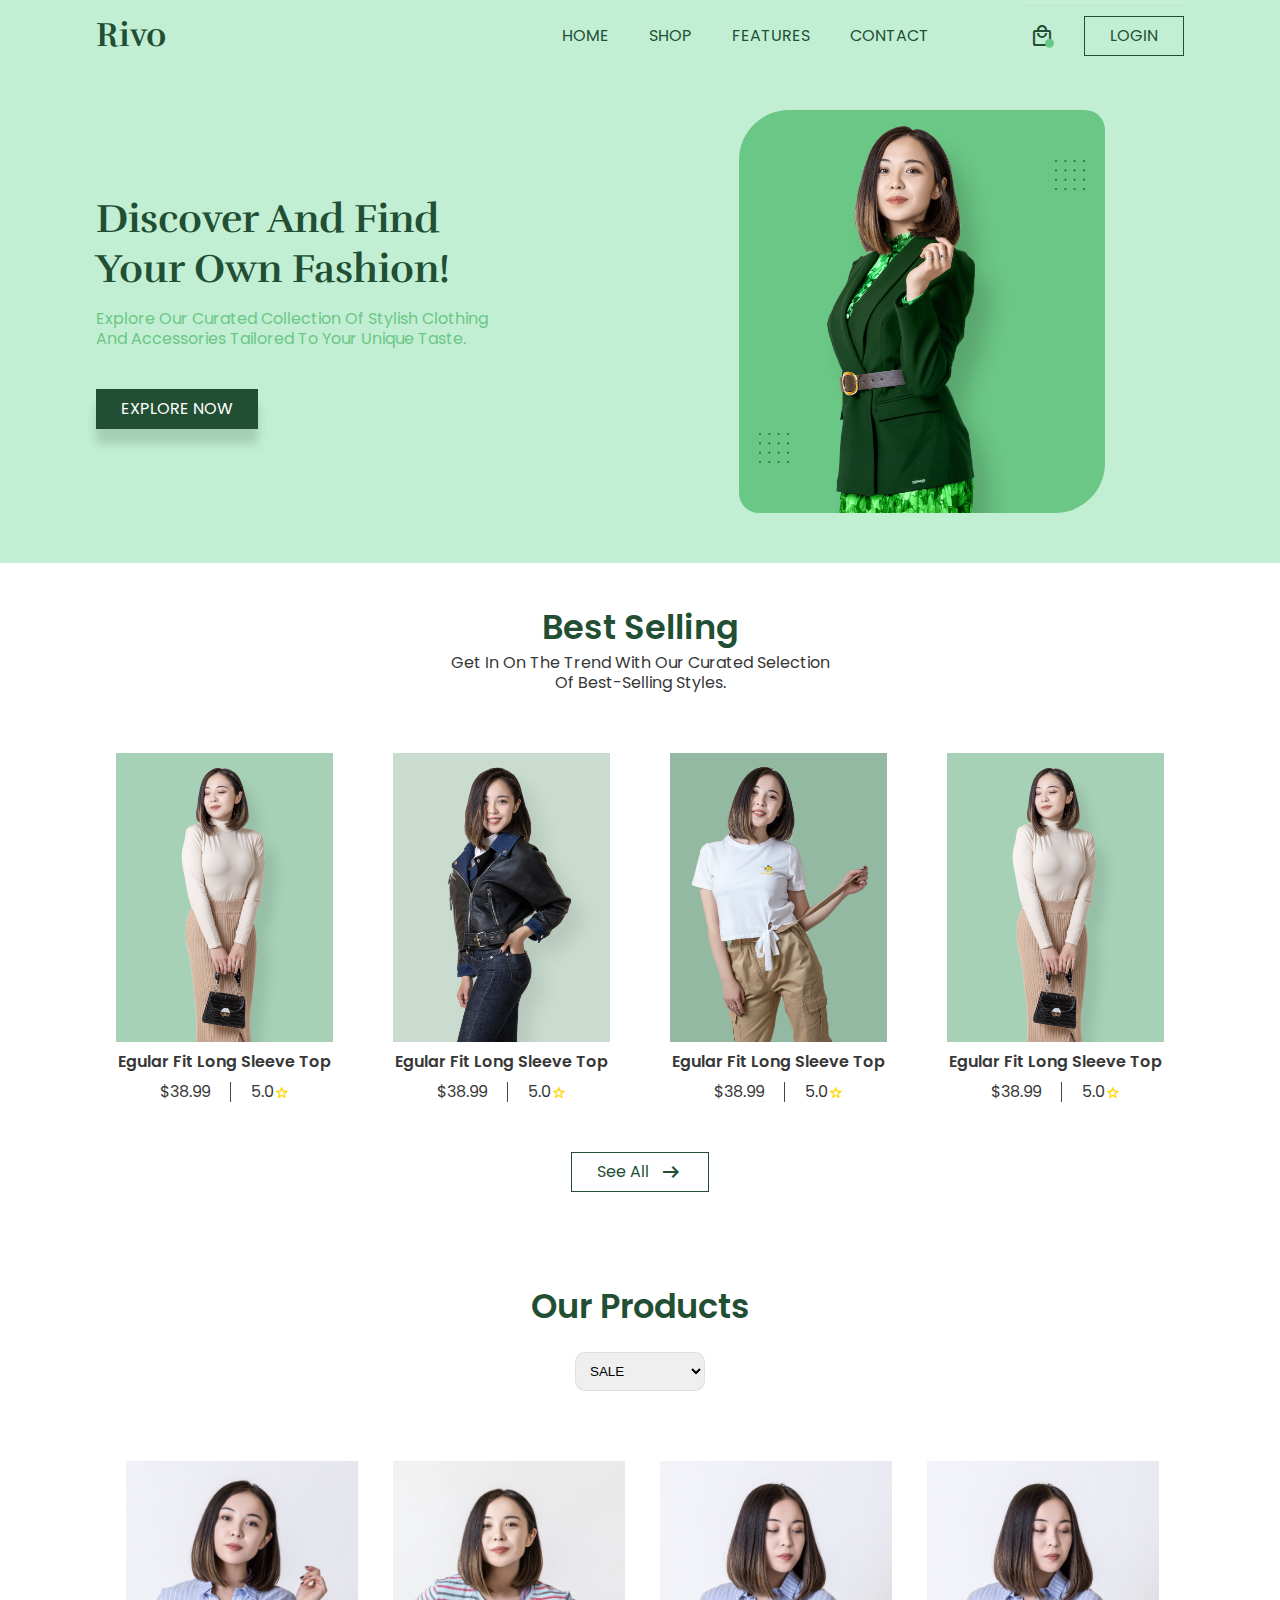
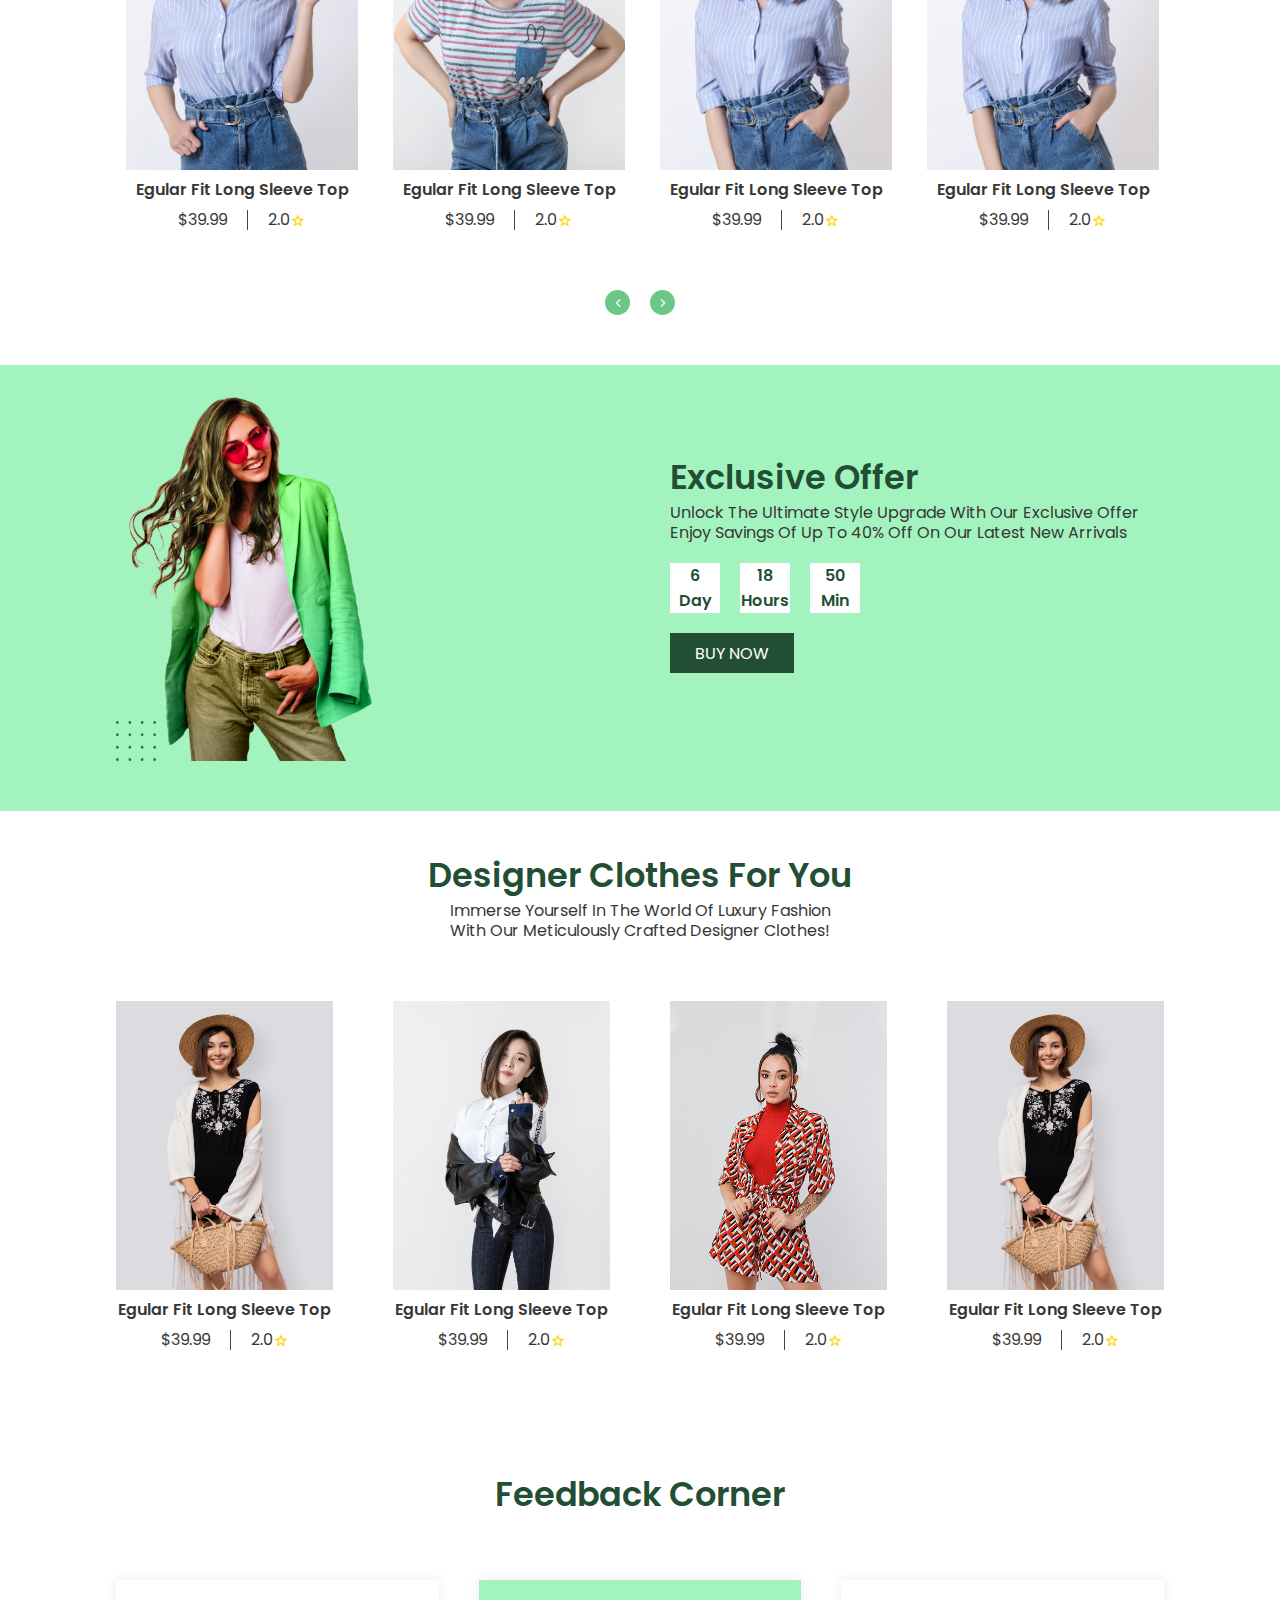
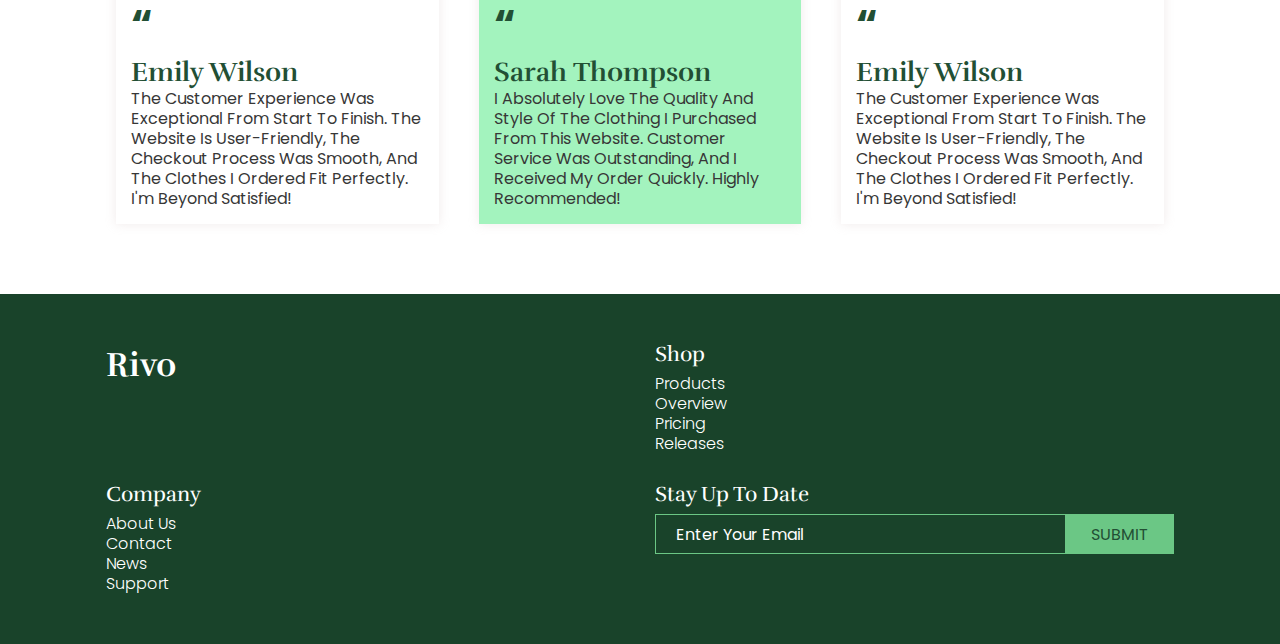
<file: index.html>
<!DOCTYPE html>
<html lang="en">

<head>
  <!-- Meta Data  -->
  <meta charset="UTF-8" />
  <meta name="viewport" content="width=device-width, initial-scale=1.0" />
  <meta name="title" content="Fashionable Market" />

  <!-- Icon -> Metarial Font  -->
  <link rel="stylesheet"
    href="https://fonts.googleapis.com/css2?family=Material+Symbols+Outlined:opsz,wght,FILL,GRAD@20..48,100..700,0..1,-50..200" />

  <!-- Custon Css Link -->
  <link rel="stylesheet" href="./Src/Assets/Css/style.css" />
  <link rel="stylesheet" href="./Src/Assets/Css/responsive.css" />

  <title>Rivo Fashion</title>
</head>

<body>
  <!-- Preloader -->
  <div class="preloader" data-preloader>
    <div class="preloader-inner">
      <div class="line"></div>

    </div>
  </div>

  <!-- Navigate to Top Button  -->
  <div class="goBackBtn" data-back-btn>
    <button class="btn">
      <span class="material-symbols-outlined icon">arrow_upward</span>
    </button>
  </div>

  <!-- Header and Navigation  -->
  <header class="header" data-header>
    <div class="container">
      <a class="brand" href="#">
        <h3 class="brand-text">Rivo</h3>
      </a>
      <nav class="navbar" data-navbar>
        <div class="nav-top">
          <a class="brand" href="#">
            <h3 class="brand-text">Rivo</h3>
          </a>
          <div class="nav-toggler" data-nav-toggler>
            <span class="material-symbols-outlined icon">close</span>
          </div>
        </div>
        <ul role="navigation" class="nav-list">
          <li class="nav-item">
            <a href="index.html" class="nav-link" >HOME</a>
          </li>
          <li class="nav-item">
            <a href="#shop" class="nav-link" offset="-100">SHOP</a>
          </li>
          <li class="nav-item">
            <a href="#feature" class="nav-link">FEATURES</a>
          </li>
          <li class="nav-item">
            <a href="#footer" class="nav-link">CONTACT</a>
          </li>
        </ul>
        <div class="nav-action">
          <a href="#" class="btn">
            <span class="material-symbols-outlined icon">local_mall</span>
          </a>
          <button type="button" class="btn btn-outline">LOGIN</button>
        </div>
      </nav>
      <div class="nav-toggler" data-nav-toggler>
        <span class="material-symbols-outlined icon">menu</span>
      </div>
      <div class="overllay" data-nav-toggler data-overllay></div>
    </div>
  </header>

  <!-- Main  -->
  <main>
    <article>
      <section class="hero section">
        <div class="container">
          <div class="hero-content">
            <h1 class="section-title hero-title">
              Discover and Find Your Own Fashion!
            </h1>
            <p class="text hero-text">
              Explore our curated collection of stylish clothing and
              accessories tailored to your unique taste.
            </p>
            <button class="btn btn-primary">Explore Now</button>
          </div>
          <div class="hero-banner">
            <div class="hero-banner-inner">
              <img src="./Src/Assets/Img/model.png" alt="hero" width="570" height="717" class="hero-model" />
              <img src="./Src/Assets/Img/dot_1.png" class="dots-1" />
              <img src="./Src/Assets/Img/dot_1.png" class="dots-2" />
            </div>
          </div>
        </div>
      </section>

      <section class="section top-sells">
        <div class="container">
          <div class="section-top">
            <h2 class="section-title top-sells-title">Best selling</h2>
            <p class="text top-sells-text">
              Get in on the trend with our curated selection of best-selling
              styles.
            </p>
          </div>
          <div class="cards">
            <div class="card">
              <figure class="figure" style="background: #a6d1b7">
                <img src="./Src/Assets/Img/sell_model_1.png" alt="product" loading="lazy" width="450" height="566" />
              </figure>
              <div class="card-content">
                <span class="text product-title">egular Fit Long Sleeve Top</span>
                <div class="label">
                  <span class="text price">$38.99</span>
                  <span class="text rating">
                    5.0
                    <span class="material-symbols-outlined icon star">star</span>
                  </span>
                </div>
              </div>
            </div>
            <div class="card">
              <figure class="figure" style="background: #cadcd0">
                <img src="./Src/Assets/Img/sell_model_2.png" alt="product" loading="lazy" width="450" height="566" />
              </figure>
              <div class="card-content">
                <span class="text product-title">egular Fit Long Sleeve Top</span>
                <div class="label">
                  <span class="text price">$38.99</span>
                  <span class="text rating">
                    5.0
                    <span class="material-symbols-outlined icon star">star</span>
                  </span>
                </div>
              </div>
            </div>
            <div class="card">
              <figure class="figure" style="background: #93b9a2">
                <img src="./Src/Assets/Img/sell_model_3.png" alt="product" loading="lazy" width="450" height="566" />
              </figure>
              <div class="card-content">
                <span class="text product-title">egular Fit Long Sleeve Top</span>
                <div class="label">
                  <span class="text price">$38.99</span>
                  <span class="text rating">
                    5.0
                    <span class="material-symbols-outlined icon star">star</span>
                  </span>
                </div>
              </div>
            </div>
            <div class="card">
              <figure class="figure" style="background: #a6d1b7">
                <img src="./Src/Assets/Img/sell_model_1.png" alt="product" loading="lazy" width="450" height="566" />
              </figure>
              <div class="card-content">
                <span class="text product-title">egular Fit Long Sleeve Top</span>
                <div class="label">
                  <span class="text price">$38.99</span>
                  <span class="text rating">
                    5.0
                    <span class="material-symbols-outlined icon star">star</span>
                  </span>
                </div>
              </div>
            </div>

          </div>
          <div class="section-action sell-action">
            <button class="btn btn-outline icon">
              See All
              <span class="material-symbols-outlined">arrow_right_alt</span>
            </button>
          </div>
        </div>
      </section>

      <section id="shop" class="section product-main">
        <div class="container">
          <div class="section-top">
            <h2 class="section-title">Our products</h2>
            <select class="product-navigate">
              <option>SALE</option>
              <option>HOT</option>
              <option>New Arrivals</option>
              <option>Accessories</option>
            </select>
          </div>

          <div class="cards products" data-product-card>
            <div class="card product">
              <figure class="figure" style="background: #dcdbe0">
                <img src="./Src/Assets/Img/product_model_1.png" alt="product" loading="lazy" width="450" height="566" />
              </figure>
              <div class="card-content">
                <span class="text product-title">egular Fit Long Sleeve Top</span>
                <div class="label">
                  <span class="text price">$39.99</span>
                  <span class="text rating">2.0
                    <span class="material-symbols-outlined icon star">star</span></span>
                </div>
              </div>
            </div>
            <div class="card product">
              <figure class="figure" style="background: #eaebf0">
                <img src="./Src/Assets/Img/product_model_2.png" alt="product" loading="lazy" width="450" height="566" />
              </figure>
              <div class="card-content">
                <span class="text product-title">egular Fit Long Sleeve Top</span>
                <div class="label">
                  <span class="text price">$39.99</span>
                  <span class="text rating">2.0
                    <span class="material-symbols-outlined icon star">star</span></span>
                </div>
              </div>
            </div>
            <div class="card product">
              <figure class="figure" style="background: #eaebf0">
                <img src="./Src/Assets/Img/product_model_3.png" alt="product" loading="lazy" width="450" height="566" />
              </figure>
              <div class="card-content">
                <span class="text product-title">egular Fit Long Sleeve Top</span>
                <div class="label">
                  <span class="text price">$39.99</span>
                  <span class="text rating">2.0
                    <span class="material-symbols-outlined icon star">star</span></span>
                </div>
              </div>
            </div>
            <div class="card product">
              <figure class="figure" style="background: #eaebf0">
                <img src="./Src/Assets/Img/product_model_3.png" alt="product" loading="lazy" width="450" height="566" />
              </figure>
              <div class="card-content">
                <span class="text product-title">egular Fit Long Sleeve Top</span>
                <div class="label">
                  <span class="text price">$39.99</span>
                  <span class="text rating">2.0
                    <span class="material-symbols-outlined icon star">star</span></span>
                </div>
              </div>
            </div>
            <div class="card product">
              <figure class="figure" style="background: #eaebf0">
                <img src="./Src/Assets/Img/product_model_3.png" alt="product" loading="lazy" width="450" height="566" />
              </figure>
              <div class="card-content">
                <span class="text product-title">egular Fit Long Sleeve Top</span>
                <div class="label">
                  <span class="text price">$39.99</span>
                  <span class="text rating">2.0
                    <span class="material-symbols-outlined icon star">star</span></span>
                </div>
              </div>
            </div>
            <div class="card product">
              <figure class="figure" style="background: #eaebf0">
                <img src="./Src/Assets/Img/product_model_3.png" alt="product" loading="lazy" width="450" height="566" />
              </figure>
              <div class="card-content">
                <span class="text product-title">egular Fit Long Sleeve Top</span>
                <div class="label">
                  <span class="text price">$39.99</span>
                  <span class="text rating">2.0
                    <span class="material-symbols-outlined icon star">star</span></span>
                </div>
              </div>
            </div>
            <div class="card product">
              <figure class="figure" style="background: #eaebf0">
                <img src="./Src/Assets/Img/product_model_4.png" alt="product" loading="lazy" width="450" height="566" />
              </figure>
              <div class="card-content">
                <span class="text product-title">egular Fit Long Sleeve Top</span>
                <div class="label">
                  <span class="text price">$39.99</span>
                  <span class="text rating">2.0
                    <span class="material-symbols-outlined icon star">star</span></span>
                </div>
              </div>
            </div>
            <div class="card product">
              <figure class="figure" style="background: #eaebf0">
                <img src="./Src/Assets/Img/product_model_5.png" alt="product" loading="lazy" width="450" height="566" />
              </figure>
              <div class="card-content">
                <span class="text product-title">egular Fit Long Sleeve Top</span>
                <div class="label">
                  <span class="text price">$39.99</span>
                  <span class="text rating">2.0
                    <span class="material-symbols-outlined icon star">star</span></span>
                </div>
              </div>
            </div>
            <div class="card end-btn" data-end-btn>
              <span class="material-symbols-outlined iocn">arrow_left_alt</span>
            </div>
          </div>
          <div class="section-action side-scroll-btns">
            <div class="move left-move" data-move-btn name="left">
              <span class="material-symbols-outlined icon">keyboard_arrow_left </span>
            </div>
            <div class="move right-move" data-move-btn name="right">
              <span class="material-symbols-outlined icon">chevron_right </span>
            </div>
          </div>
        </div>
        </div>
      </section>

      <section class="banner section">
        <div class="container">
          <div class="banner-img">
            <img src="./Src/Assets/Img/banner_model.png" alt="" width="480" height="596" />
            <img src="./Src/Assets/Img/dot_1.png" width="30" height="30" class="dot-graphic" />
          </div>
          <div class="banner-content">
            <h3 class="section-title">Exclusive offer</h3>
            <p class="text">
              Unlock the ultimate style upgrade with our exclusive offer Enjoy
              savings of up to 40% off on our latest New Arrivals
            </p>
            <div class="oper-time-out">
              <div class="day">
                <span>6 <br />
                  day</span>
              </div>
              <div class="hours">
                <span>18 <br />
                  hours</span>
              </div>
              <div class="min">
                <span>50 <br />
                  min</span>
              </div>
            </div>
            <div class="banner-action">
              <button class="btn btn-primary">buy now</button>
            </div>
          </div>
        </div>
      </section>

      <section class="section" id="feature">
        <div class="container">
          <div class="section-top">
            <h2 class="section-title">Designer Clothes For You</h2>
            <p class="text">
              Immerse yourself in the world of luxury fashion with our
              meticulously crafted designer clothes!
            </p>
          </div>
          <div class="cards">
            <div class="card">
              <figure class="figure" style="background: #dcdbe0">
                <img src="./Src/Assets/Img/rare_product_model_1.png" alt="product" loading="lazy" width="450"
                  height="566" />
              </figure>
              <div class="card-content">
                <span class="text product-title">egular Fit Long Sleeve Top</span>
                <div class="label">
                  <span class="text price">$39.99</span>
                  <span class="text rating">2.0
                    <span class="material-symbols-outlined icon star">star</span></span>
                </div>
              </div>
            </div>
            <div class="card">
              <figure class="figure" style="background: #dcdbe0">
                <img src="./Src/Assets/Img/rare_product_model_2.png" alt="product" loading="lazy" width="450"
                  height="566" />
              </figure>
              <div class="card-content">
                <span class="text product-title">egular Fit Long Sleeve Top</span>
                <div class="label">
                  <span class="text price">$39.99</span>
                  <span class="text rating">2.0
                    <span class="material-symbols-outlined icon star">star</span></span>
                </div>
              </div>
            </div>
            <div class="card">
              <figure class="figure" style="background: #dcdbe0">
                <img src="./Src/Assets/Img/rare_product_model_3.png" alt="product" loading="lazy" width="450"
                  height="566" />
              </figure>
              <div class="card-content">
                <span class="text product-title">egular Fit Long Sleeve Top</span>
                <div class="label">
                  <span class="text price">$39.99</span>
                  <span class="text rating">2.0
                    <span class="material-symbols-outlined icon star">star</span></span>
                </div>
              </div>
            </div>
            <div class="card">
              <figure class="figure" style="background: #dcdbe0">
                <img src="./Src/Assets/Img/rare_product_model_1.png" alt="product" loading="lazy" width="450"
                  height="566" />
              </figure>
              <div class="card-content">
                <span class="text product-title">egular Fit Long Sleeve Top</span>
                <div class="label">
                  <span class="text price">$39.99</span>
                  <span class="text rating">2.0
                    <span class="material-symbols-outlined icon star">star</span></span>
                </div>
              </div>
            </div>
          </div>
        </div>
      </section>

      <section class="fledback section">
        <div class="container">
          <div class="section-top">
            <h3 class="section-title">Feedback Corner</h3>
          </div>
          <div class="cards fledback-cards">
            <div class="card fledback">
              <h4>“</h4>
              <h5>Emily Wilson</h5>
              <p class="text">
                The customer experience was exceptional from start to finish.
                The website is user-friendly, the checkout process was smooth,
                and the clothes I ordered fit perfectly. I'm beyond satisfied!
              </p>
            </div>
            <div class="card fledback">
              <h4>“</h4>
              <h5>Sarah Thompson</h5>
              <p class="text">
                I absolutely love the quality and style of the clothing I
                purchased from this website. customer service was outstanding,
                and I received my order quickly. Highly recommended!
              </p>
            </div>
            <div class="card fledback">
              <h4>“</h4>
              <h5>Emily Wilson</h5>
              <p class="text">
                The customer experience was exceptional from start to finish.
                The website is user-friendly, the checkout process was smooth,
                and the clothes I ordered fit perfectly. I'm beyond satisfied!
              </p>
            </div>
          </div>
        </div>
      </section>
    </article>
  </main>

  <!-- Footer  -->
  <footer class="footer" id="footer">
    <div class="container">
      <div class="footer-col">
        <a class="brand" href="#">
          <h3 class="brand-text">Rivo</h3>
        </a>
      </div>
      <div class="footer-col">
        <ul>
          <li class="text footer-menu-title">Shop</li>
          <li><a href="#" class="text">Products</a></li>
          <li><a href="#" class="text">Overview</a></li>
          <li><a href="#" class="text">Pricing</a></li>
          <li><a href="#" class="text">Releases</a></li>
        </ul>
      </div>
      <div class="footer-col">
        <ul>
          <li class="text footer-menu-title">Company</li>
          <li><a href="#" class="text">About us</a></li>
          <li><a href="#" class="text">Contact</a></li>
          <li><a href="#" class="text">News</a></li>
          <li><a href="#" class="text">Support</a></li>
        </ul>
      </div>
      <div class="footer-col email">
        <h4 class="text footer-menu-title">Stay up to date</h4>
        <div class="email">
          <input type="text" placeholder="Enter Your Email" />
          <button type="button" class="btn btn-primary">submit</button>
        </div>
      </div>
    </div>
  </footer>

  <!-- Custom Js Link  -->
  <script src="./Src/Assets/Js/script.js"></script>
</body>

</html>
</file>
<file: Src/Assets/Css/style.css>
@import url("https://fonts.googleapis.com/css2?family=Poppins:ital,wght@0,100;0,200;0,300;0,400;0,500;0,600;0,700;1,100;1,200;1,300;1,400;1,500;1,600&family=Roboto+Slab:wght@200;300;400;500;600;800;900&family=Rufina:wght@400;700&display=swap");

:root {
  /* Bg Color-> */
  --bg-light-mint-green: #c2efd4;
  --bg-hunter-green: #224f34;
  --bg-hunter-drak-green: #19432a;
  --bg-soft-mint-green: #a3f3be;
  --bg-pastel-green: #6bc785;
  --white: #fff;

  /* Text Color */
  --text-hunter-green: #224f34;
  --text-dark-mute: #373737;

  /* Transition  */
  --transition: 500ms ease;
  --cubic-out: cubic-bezier(0.05, 0.83, 0.52, 0.97);

  /* Typography */
  /* 1. FontSize  */
  --fontSize-1: 1.8rem;
  --fontSize-2: 1.6rem;
  --fontSize-4: 1.4rem;
  --fontSize-5: 0.9rem;
  --fontSize-6: 13px;

  /* 2. FontWeight  */
  --fontWeight-bold: 700;
  --fontWeight-semi_bold: 550;
  --fontWeight-light: light;

  /* 3. FontFamily  */
  --font-roboto: "Roboto Slab", serif;
  --font-poppins: "Poppins", sans-serif;
  --font-rufina: "Rufina", serif;

  /* Section Padding */
  --section-padding: 50px;

  /* Boxshadow */
  --boxshadow: 0 15px 10px #00000025;
  --boxshadow-2: 0 0 10px #ece5e5ca;
}

/*****************************************
 Reset Code here 
******************************************/
*,
*::after,
*::before {
  margin: 0;
  padding: 0;
  box-sizing: border-box;
  outline: none;
}
body {
  font-family: var(--font-poppins);
  font-size: 10px;
  color: var(--text-dark-mute);
  background: #fff;
}
body.scrollOff {
  overflow: hidden;
}
html {
  scroll-behavior: smooth;
}
a,
img,
span,
input,
button {
  display: block;
}
a {
  text-decoration: none;
}
ul {
  list-style: none;
}
img {
  height: auto;
}
input {
  width: 100%;
  font: inherit;
  border: none;
}
button {
  border: none;
  font: inherit;
  cursor: pointer;
}

/*****************************************
 Reuse Code here 
******************************************/
.container {
  width: 95%;
  max-width: 1200px;
  margin: 0 auto;
}
.btn {
  width: max-content;
  height: 40px;
  padding: 0 25px;
  background: transparent;
  color: var(--text-dark-mute);
  transition: var(--transition);
  font-size: var(--fontSize-5);
}
.btn-primary {
  color: #fff;
  background: var(--bg-hunter-green);
  text-transform: uppercase;
}
.btn-primary:is(:hover, :focus-visible) {
  background: var(--bg-hunter-drak-green);
}

.btn-outline {
  border: 1px solid #fff;
  color: #fff;
}
.btn-outline:is(:hover, :focus-visible) {
  color: var(--text-hunter-green);
  background: #fff;
}

.icon {
  user-select: none;
}
.section {
  padding-bottom: var(--section-padding);
}
.section-title {
  font-size: var(--fontSize-2);
  font-weight: var(--fontWeight-semi_bold);
  color: var(--text-hunter-green);
  text-transform: capitalize;
}
.text {
  font-size: var(--fontSize-5);
  font-weight: var(--fontWeight-light);
  line-height: 20px;
  color: var(--text-dark-mute);
  text-transform: capitalize;
}
.section-top {
  padding: 20px;
  text-align: center;
}
.section-action {
  margin-top: 20px !important;
  margin: 0 auto;
}
/*****************************************
 Perloader Code here 
******************************************/
.preloader {
  position: fixed;
  top: 0;
  left: 0;
  bottom: 0;
  width: 100%;
  height: 100vh;
  background: var(--bg-soft-mint-green);
  z-index: 6;
  display: grid;
  place-items: center;
  visibility: visible;
  opacity: 1;
  transition: var(--transition);
}
.preloader.remove {
  visibility: hidden;
  opacity: 0;
}

.preloader-inner {
  display: flex;
  gap: 10px;
}
.line {
  width: 150px;
  height: 20px;
  background: #fffbfb5c;
  border-radius: 50px;
  transition: var(--transition);
  position: relative;
  overflow: hidden;
  box-shadow: 0 0 5px #2726261b;
}
.line::after {
  position: absolute;
  content: "";
  width: 40%;
  height: 40%;
  background: var(--bg-hunter-green);
  border-radius: inherit;
  top: 50%;
  animation: preloader 2s ease infinite backwards;
  transform: translate(0, -50%);
}
@keyframes preloader {
  0% {
    transform: translate(0, -50%);
    width: 0;
  }
  25% {
    width: 40%;
  }
  50% {
    width: 100%;
  }
  100% {
    transform: translate(300%, -50%);
  }
}
/*****************************************
 Navigati To Top Code here 
******************************************/
.goBackBtn {
  position: fixed;
  right: 20px;
  bottom: 50px;
  width: max-content;
  visibility: hidden;
  opacity: 0;
  z-index: 5;
}
.goBackBtn.active {
  visibility: visible;
  opacity: 1;
  animation: toTop 400ms ease forwards;
}
@keyframes toTop {
  0% {
    transform: translateY(20px);
  }
  100% {
    transform: translateY(0);
  }
}
.goBackBtn .btn {
  padding: 0 7px;
  background: var(--bg-pastel-green);
  color: #fff;
}
.goBackBtn .btn span {
  font-size: var(--fontSize-4);
}
.goBackBtn .btn:is(:hover, :focus-visible) {
  opacity: 0.8;
}
/*****************************************
 Header Code here 
******************************************/
.header {
  height: 70px;
  background: var(--bg-light-mint-green);
}
.header.active {
  position: fixed;
  top: 0;
  left: 0;
  right: 0;
  width: 100%;
  z-index: 2;
  box-shadow: var(--boxshadow);
  background: #fff;
  animation: toTobottom 300ms ease forwards;
}
@keyframes toTobottom {
  0% {
    transform: translateY(-100%);
  }
  100% {
    transform: translateY(0);
  }
}
.header .container {
  height: 100%;
  display: flex;
  align-items: center;
  justify-content: space-between;
}
.brand-text {
  font-size: var(--fontSize-2);
  font-family: var(--font-rufina);
  font-weight: var(--fontWeight-bold);
  color: var(--text-hunter-green);
}
.nav-toggler {
  cursor: pointer;
  color: var(--text-dark-mute);
  transition: var(--transition);
}
.nav-toggler span {
  font-size: var(--fontSize-4);
}
.nav-toggler:is(:hover, :focus-visible) {
  opacity: 0.8;
}

.navbar {
  background: var(--bg-hunter-drak-green);
  position: fixed;
  display: flex;
  flex-direction: column;
  width: 70%;
  height: 100vh;
  top: 0;
  right: -100%;
  padding: 15px;
  z-index: 3;
  transition: 400ms var(--cubic-out);
  visibility: hidden;
  opacity: 0.5;
}
.navbar.active {
  right: 0;
  visibility: visible;
  opacity: 1;
}
.nav-top {
  display: flex;
  align-items: center;
  justify-content: space-between;
}
.nav-top .brand-text {
  color: #fff;
}
.nav-top .nav-toggler {
  color: #fff;
}
.nav-list {
  margin-top: 40px;
}
.nav-link {
  color: #ffffffd9;
  font-family: var(--font-poppins);
  font-size: var(--fontSize-5);
  padding: 5px 0;
  width: 100%;
  font-weight: var(--fontWeight-light);
  transition: var(--transition);
  position: relative;
}
.nav-link::after {
  content: "";
  position: absolute;
  width: 5px;
  height: 12px;
  background: var(--bg-pastel-green);
  border-radius: 2px;
  top: 50%;
  transform: translate(0, -50%);
  left: -10px;
  opacity: 0;
  transition: var(--transition);
}
.nav-link:is(:hover, :focus-visible) {
  transform: translate(10px);
}
.nav-link:is(:hover, :focus-visible)::after {
  opacity: 1;
}
.nav-action {
  margin-top: auto;
  border-top: 1px solid #ffffff36;
  padding: 10px 0;
  display: flex;
  align-items: center;
  justify-content: space-between;
  gap: 20px;
}
.nav-action a.btn {
  display: grid;
  place-items: center;
  color: #fff;
  border-radius: 50%;
  padding: 0;
  width: 45px;
  height: 45px;
  position: relative;
}
.nav-action a.btn::after {
  content: "";
  position: absolute;
  top: 70%;
  right: 10px;
  transform: translate(0, -70%);
  width: 9px;
  height: 9px;
  background: var(--bg-pastel-green);
  border-radius: 50%;
}
.nav-action a.btn:is(:hover, :focus-visible) {
  color: var(--text-hunter-green);
  background: #fff;
}
.overllay {
  width: 100%;
  height: 100vh;
  position: fixed;
  top: 0;
  left: 0;
  background: #2e2d2d50;
  transition: var(--transition);
  visibility: hidden;
  opacity: 0;
}
.overllay.active {
  visibility: visible;
  opacity: 1;
}

/*****************************************
 Hero Code here 
******************************************/
.hero {
  padding-top: 40px;
  background: var(--bg-light-mint-green);
}
.hero .container {
  display: grid;
  grid-template-columns: 1fr;
  gap: 30px;
  align-items: center;
}
.hero-content .btn {
  box-shadow: var(--boxshadow);
  margin-top: 40px;
}
.hero-title {
  font-family: var(--font-rufina);
  font-size: var(--fontSize-1);
  width: 250px;
}
.hero-text {
  color: var(--bg-pastel-green);
  margin-top: 15px;
  width: 280px;
}
.hero-banner {
  width: 100%;
}
.hero-banner-inner {
  width: 70%;
  height: auto;
  background: var(--bg-pastel-green);
  border-top-left-radius: 50px;
  border-bottom-right-radius: 50px;
  border-top-right-radius: 20px;
  border-bottom-left-radius: 20px;
  position: relative;
  margin: 0 auto;
}
.hero-model {
  width: 100%;
  max-width: 320px;
}
.dots-1,
.dots-2 {
  position: absolute;
  width: 30px;
  height: 30px;
}
.dots-1 {
  top: 50px;
  right: 20px;
}
.dots-2 {
  bottom: 50px;
  left: 20px;
}

/*****************************************
Card Code here 
******************************************/
/* Top Sells Card code  */
.top-sells .container {
  display: grid;
  grid-template-columns: 1fr;
}
.cards {
  display: grid;
  grid-template-columns: 1fr;
  gap: 30px;
  padding: 20px;
}
.card {
  width: 100%;
  padding: 10px;
  transition: 400ms var(--cubic-out);
}

.card:is(:hover, :focus-visible):not(.card.fledback, .card.end-btn) {
  transform: translateY(-10px);
  box-shadow: var(--boxshadow-2);
  border-radius: 4px;
}
.figure {
  width: 100%;
  aspect-ratio: 9/12;
  overflow: hidden;
}
.figure img {
  width: 100%;
  height: 100%;
  object-fit: cover;
}
.product-title {
  font-weight: var(--fontWeight-semi_bold);
}
.card-content {
  text-align: center;
  padding: 10px 0;
}
.label {
  display: flex;
  align-items: center;
  justify-content: center;
  margin-top: 10px;
}
.rating {
  display: flex;
  align-items: center;
  padding-left: 20px;
  border-left: 1px solid #454545;
}
.price {
  padding-right: 20px;
}
.rating .star {
  font-size: var(--fontSize-5);
  color: gold;
}
.sell-action .btn {
  border: 1px solid var(--text-hunter-green);
  color: var(--text-hunter-green);
  display: flex;
  align-items: center;
  gap: 10px;
}
.sell-action .btn:is(:hover, :focus-visible) {
  color: white;
  background: var(--bg-hunter-drak-green);
}

.cards.products {
  all: unset;
  display: grid;
  grid-auto-flow: column;
  grid-auto-columns: 100%;
  overflow: auto;
  scroll-behavior: smooth;
  padding: 20px;
  gap: 15px;
  position: relative;
}
.side-scroll-btns {
  display: flex;
  gap: 20px;
  justify-content: center;
}
.card.end-btn {
  background: #fff;
  display: grid;
  place-items: center;
  cursor: pointer;
}

.card.end-btn span {
  color: var(--text-hunter-green);
  font-size: calc(var(--fontSize-1) + 1rem);
}
.cards.products::-webkit-scrollbar {
  width: 0;
}
.move {
  background: var(--bg-pastel-green);
  width: 25px;
  height: 25px;
  border-radius: 50%;
  display: grid;
  place-items: center;
  cursor: pointer;
  transition: var(--transition);
}
.move:is(:hover, :focus-visible) {
  opacity: 0.8;
}
.move span {
  font-size: var(--fontSize-5);
  color: #fff;
}
.product-navigate {
  width: 130px;
  border: 1px solid #3d3d3d17;
  padding: 10px;
  border-radius: 10px;
  margin-top: 20px;
}
.product-navigate option {
  padding: 20px;
  font-family: var(--font-poppins);
}
/*****************************************
Banner Code here 
******************************************/
.banner {
  background: var(--bg-soft-mint-green);
}
.banner .container {
  display: grid;
  grid-template-columns: 1fr;
  gap: 30px;
  align-items: center;
}
.banner-img {
  width: 100%;
  max-width: 320px;
  position: relative;
}
.banner-img img:not(:last-of-type) {
  width: 100%;
}
.banner-img .dot-graphic {
  position: absolute;
  bottom: 0;
  left: 20px;
  width: 40px;
  height: 40px;
}
.banner-content {
  padding: 10px;
}
.oper-time-out {
  display: flex;
  gap: 20px;
  margin-top: 20px;
}
.oper-time-out > div {
  width: 50px;
  height: 50px;
  background: #fff;
  display: flex;
  align-items: center;
  justify-content: center;
  text-align: center;
  padding: 15px;
}
.oper-time-out > div span {
  color: var(--text-hunter-green);
  font-weight: var(--fontWeight-semi_bold);
  font-size: var(--fontSize-5);
  text-transform: capitalize;
}
.banner-action {
  margin-top: 20px;
}

/*****************************************
FledBack Code here 
******************************************/
.cards.fledback-cards {
  padding: 20px;
}
.card.fledback {
  padding: 15px;
  box-shadow: var(--boxshadow-2);
  background: #fff;
}
.card.fledback h4 {
  font-size: var(--fontSize-1);
  color: var(--text-hunter-green);
}
.card.fledback h5 {
  font-size: var(--fontSize-4);
  color: var(--text-hunter-green);
  font-family: var(--font-rufina);
}
.card.fledback:nth-child(2) {
  background: var(--bg-soft-mint-green);
}

/*****************************************
Footer Code here 
******************************************/
.footer {
  background: var(--bg-hunter-drak-green);
  color: #fff;
  padding: 20px 0;
}
.footer .container {
  display: grid;
  grid-template-columns: 1fr;
  gap: 10px;
}
.footer .brand-text {
  color: #fff;
}
.footer-col {
  padding: 10px;
}
.footer-col .text {
  color: #fff;
  font-weight: 300;
}
.footer-col .email {
  display: flex;
  align-items: center;
  width: 100%;
  height: 40px;
}
.footer-menu-title {
  font-weight: var(--fontWeight-bold);
  font-family: var(--font-rufina);
  margin-bottom: 10px;
  font-size: calc(var(--fontSize-5) + 5px);
}
.footer-col .email input {
  background: transparent;
  width: 100%;
  height: 100%;
  border: 1px solid var(--bg-pastel-green);
  padding: 0 20px;
  color: #fff;
  font-size: var(--fontSize-5);
}
.footer-col .email input::placeholder {
  font-family: var(--font-poppins);
  color: #fff;
  font-size: var(--fontSize-5);
}
.footer-col .email .btn {
  background: var(--bg-pastel-green);
  color: var(--text-hunter-green);
}
.footer-col .email .btn:is(:hover, :focus-visible) {
  background: #81ea9f;
}
</file>
<file: Src/Assets/Css/responsive.css>
@media screen and (min-width: 450px) {
  .cards {
    grid-template-columns: 1fr 1fr;
  }
  .cards.products {
    grid-auto-columns: calc((100% / 2) - 10px);
    
  }
  .cards.fledback-cards {
    grid-template-columns: 1fr;
  }
}
@media screen and (min-width: 600px) {
  :root {
    --fontSize-1: 2rem;
    --fontSize-2: 1.8rem;
    --fontSize-4: 1.6rem;
    --fontSize-5: 1rem;
    --fontSize-6: 13px;
  }
  .footer .container {
    grid-template-columns: 1fr 1fr;
  }
}
@media screen and (min-width: 795px) {
  /* Navigation  ->*/
  .nav-toggler,
  .overllay,
  .nav-top {
    display: none;
  }
  .navbar,
  .nav-list,
  .nav-link,
  .nav-link::after {
    all: unset;
  }
  .navbar {
    display: flex;
    align-items: center;
    gap: 90px;
  }
  .nav-list {
    display: flex;
    align-items: center;
    gap: 40px;
    list-style: none;
  }
  .nav-link {
    font-size: var(--fontSize-5);
    color: var(--text-hunter-green);
    transition: var(--transition);
    position: relative;
    cursor: pointer;
  }
  .nav-link::after {
    position: absolute;
    content: "";
    bottom: -5px;
    left: 0;
    width: 0;
    height: 2px;
    background: currentColor;
    transition: 400ms var(--cubic-out);
  }
  .nav-link:is(:hover, :focus-visible)::after {
    width: 100%;
  }
  .nav-action a.btn {
    color: var(--text-hunter-green);
  }
  .nav-action a.btn:is(:hover, :focus-visible) {
    background: #19432a0c;
  }
  .nav-action .btn[type="button"] {
    border: 1px solid var(--text-hunter-green);
    color: var(--text-hunter-green);
  }
  .nav-action .btn[type="button"]:is(:hover, :focus-visible) {
    background: #19432a0c;
  }
  /* Navigation  <-*/
  .section-top .text {
    max-width: 400px;
    margin: 0 auto;
  }
  .cards {
    grid-template-columns: 1fr 1fr 1fr;
    gap: 40px;
    padding: 10px;
  }
  .cards.fledback-cards {
    grid-template-columns: 1fr 1fr;
  }
  .cards.products {
    grid-auto-columns: calc((100% / 3) - 10px);
  
  }
  .hero-title {
    width: 300px;
  }
  .hero-text {
    width: 350px;
  }
  .hero .container {
    grid-template-columns: 1fr 1fr;
    gap: 40px;
  }
  .banner .container {
    grid-template-columns: 1fr 1fr;
    gap: 40px;
  }
  .section-top {
    padding: 30px;
  }
  .footer {
    padding: 30px 0;
  }
  .cards.fledback-cards {
    grid-template-columns: 1fr 1fr 1fr;
  }
}
@media screen and (min-width: 995px) {
  :root {
    --fontSize-1: 2.3rem;
    --fontSize-2: 2rem;
    --fontSize-4: 1.7rem;
    --fontSize-5: 1rem;
    --fontSize-6: 15px;
  }
  .container {
    width: 85%;
  }
  .hero-title {
    width: 370px;
  }
  .hero-text {
    width: 400px;
  }
  .section-top {
    padding: 40px;
    text-align: center;
  }
  .footer {
    padding: 40px 0;
  }
}
@media screen and (min-width: 1100px) {
  :root {
    --fontSize-1: 2.5rem;
    --fontSize-2: 2.1rem;
  }
  .cards {
    grid-template-columns: 1fr 1fr 1fr 1fr;
  }
  .cards.products {
    
    grid-auto-columns: calc((100% / 4) - 10px);

  }
}
</file>
